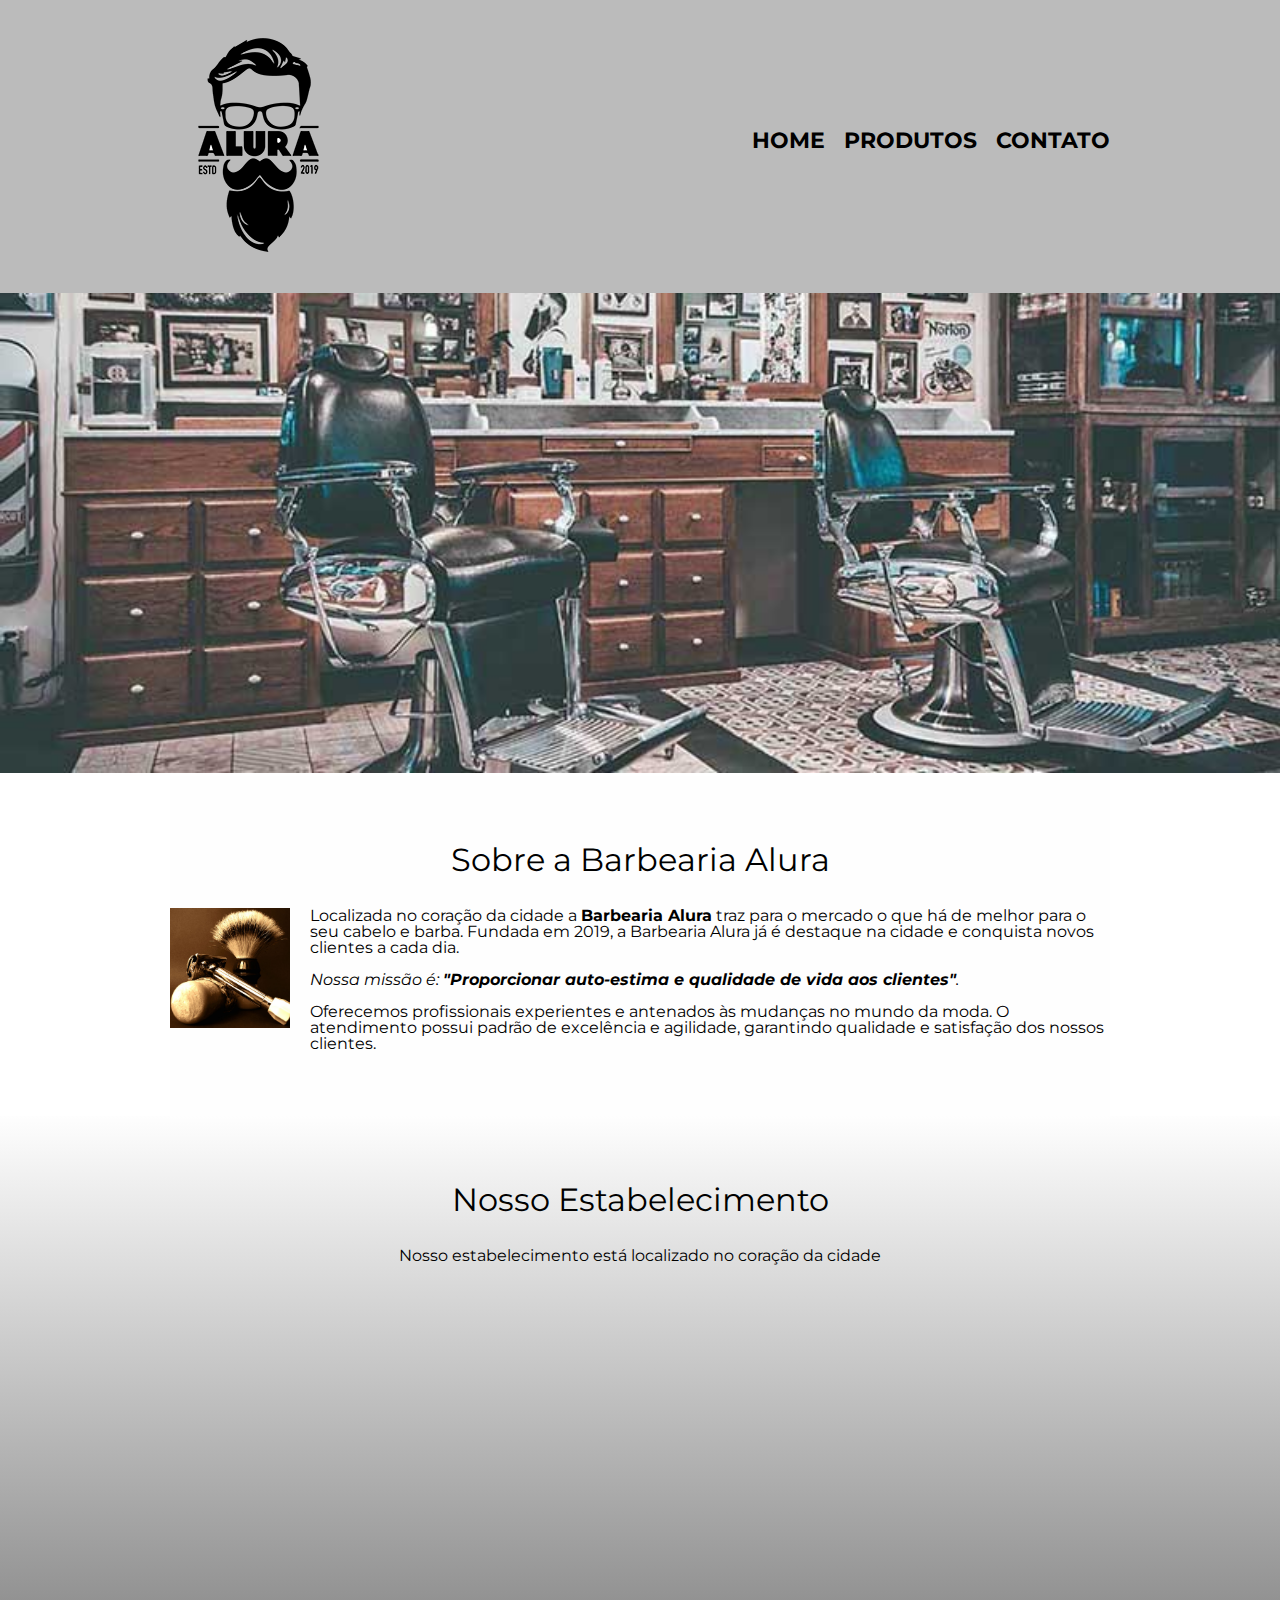
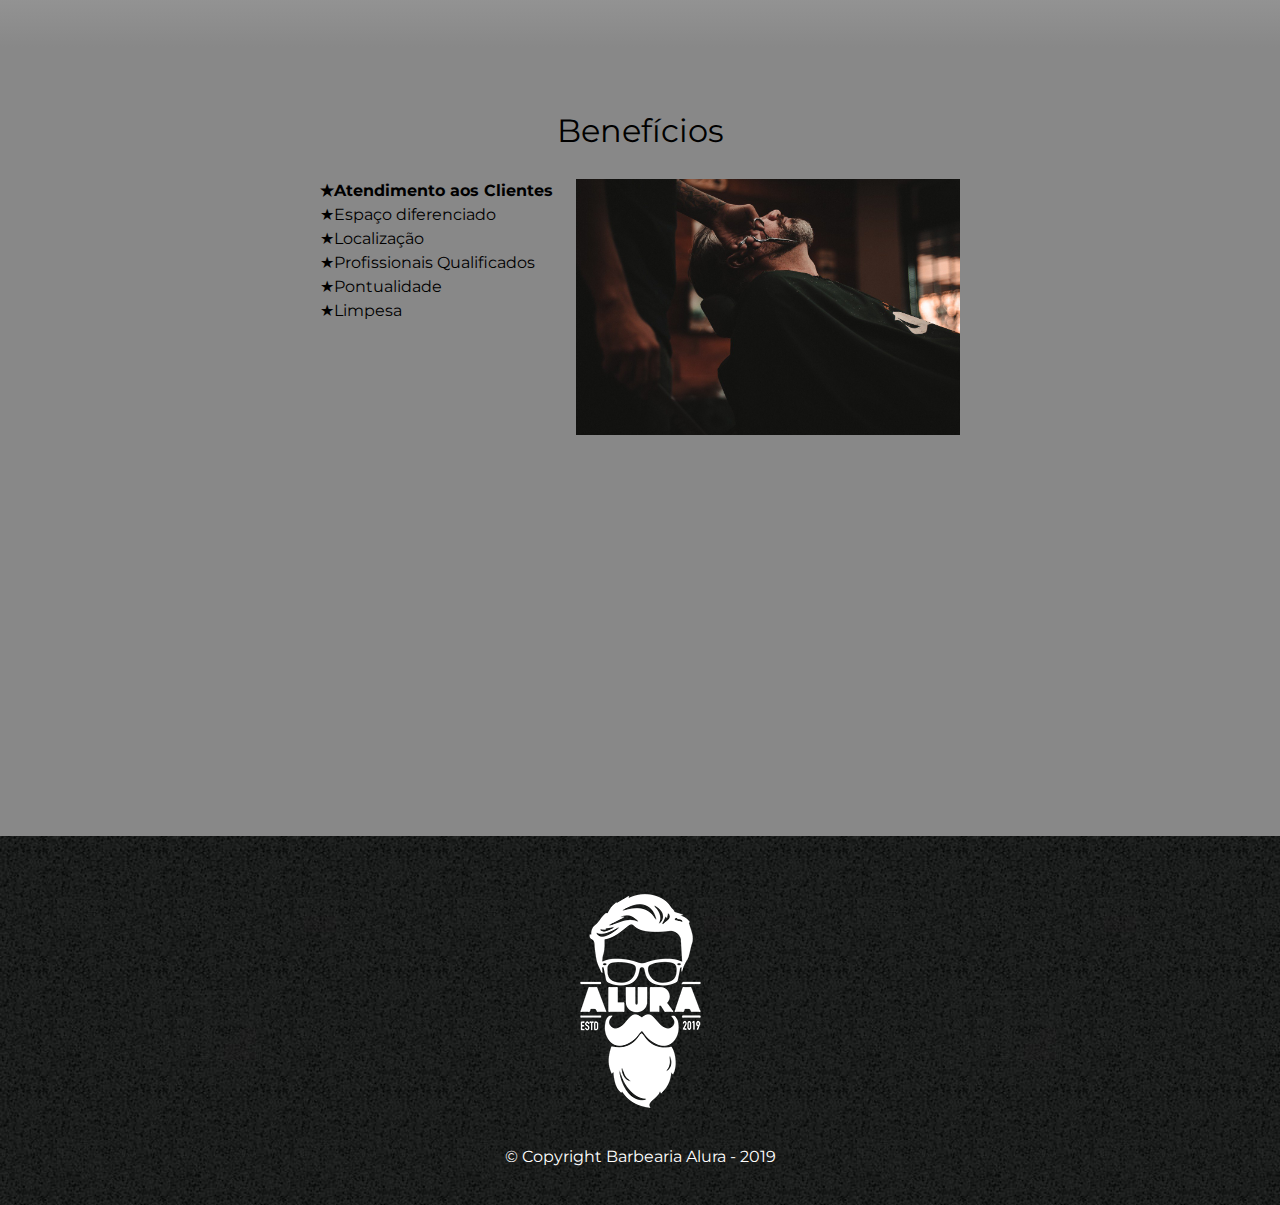
<file: index.html>
<!DOCTYPE html>
<html lang="pt-br">
	<head>
		<meta charset="UTF-8">
		<title>Barbearia Alura</title>
		<link rel="stylesheet" href="css/reset.css">
		<link rel="stylesheet" href="css/style.css">
		<link href="https://fonts.googleapis.com/css2?family=Montserrat&display=swap" rel="stylesheet">
		
	</head>

	<body>
		<header>
			<div class="caixa">
				<h1><img src="img/logo.png" alt="Logo da Barbearia Alura"></h1>

				<nav>
					<ul>
						<li><a href="index.html">Home</a></li>
						<li><a href="produtos.html">Produtos</a></li>
						<li><a href="contato.html">Contato</a></li>
					</ul>
				</nav>
			</div>
		</header>

		<img class="banner" src="img/banner.jpg">

		<main>
			
			<section class="principal">
				<h2 class="titulo-principal">Sobre a Barbearia Alura</h2>
				
				<img class="utensilios" src="img/utensilios.jpg" alt="Utensilios">

				<p>Localizada no coração da cidade a <strong>Barbearia Alura</strong> traz para o mercado o que há de melhor para o seu cabelo e barba. Fundada em 2019, a Barbearia Alura já é destaque na cidade e conquista novos clientes a cada dia.</p>
	
				<p id="missao"><em>Nossa missão é: <strong>"Proporcionar auto-estima e qualidade de vida aos clientes"</strong>.</em></p>
	
				<p>Oferecemos profissionais experientes e antenados às mudanças no mundo da moda. O atendimento possui padrão de excelência e agilidade, garantindo qualidade e satisfação dos nossos clientes.</p>
			</section>

			<section class="mapa">
				<h3 class="titulo-principal">Nosso Estabelecimento</h3>
				<p>Nosso estabelecimento está localizado no coração da cidade</p>
				
				<div class="mapa-conteudo">
					<iframe src="https://www.google.com/maps/embed?pb=!1m18!1m12!1m3!1d3605.5672483544313!2d-49.24852488549384!3d-25.352298636035705!2m3!1f0!2f0!3f0!3m2!1i1024!2i768!4f13.1!3m3!1m2!1s0x94dce708ff63ca4d%3A0xf740f1ef2719875!2sRua%20Alberto%20Otto%2C%201316%20-%20Santa%20C%C3%A2ndida%2C%20Curitiba%20-%20PR%2C%2082710-150!5e0!3m2!1spt-BR!2sbr!4v1670526378612!5m2!1spt-BR!2sbr" width="100%" height="300" style="border:0;" allowfullscreen="" loading="lazy" referrerpolicy="no-referrer-when-downgrade"></iframe>
				</div>
			</section>
	
			<section class="beneficios">
				<h3 class="titulo-principal">Benefícios</h3>

				<div class="conteudo-beneficios">
					<ul class="lista-beneficios">
						<li class="itens">Atendimento aos Clientes</li>
						<li class="itens">Espaço diferenciado</li>
						<li class="itens">Localização</li>
						<li class="itens">Profissionais Qualificados</li>
						<li class="itens">Pontualidade</li>
						<li class="itens">Limpesa</li>
					</ul><img src="img/beneficios.jpg" class="imagem-beneficios">
				</div>
					
				<div class="video">
					<iframe width="560" height="315" src="https://www.youtube.com/embed/AceOvKXaVoo" title="YouTube video player" frameborder="0" allow="accelerometer; autoplay; clipboard-write; encrypted-media; gyroscope; picture-in-picture" allowfullscreen></iframe>
				</div>
				
			</section>
		</main>
		
		<footer>
			<img src="img/logo-branco.png">
			<p class="copyright">&copy; Copyright Barbearia Alura - 2019</p>
		</footer>
	</body>
</html>
</file>
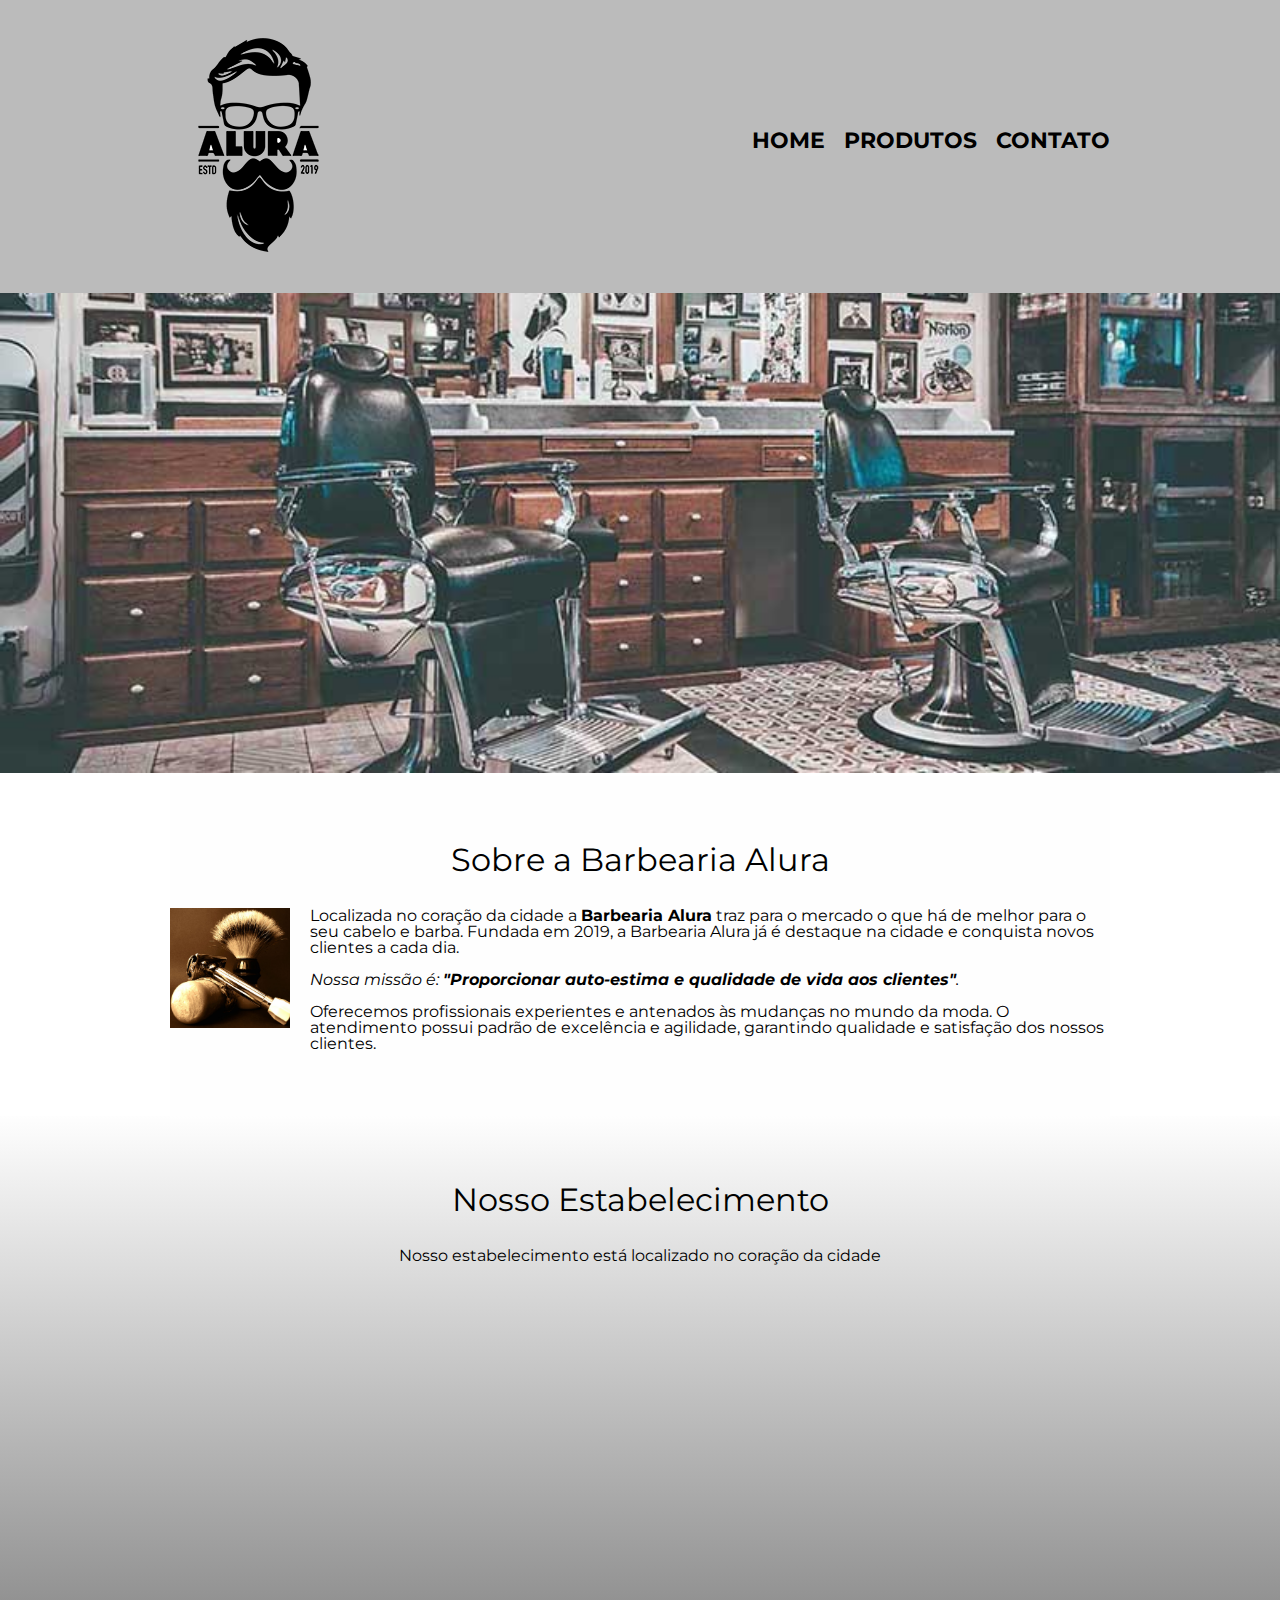
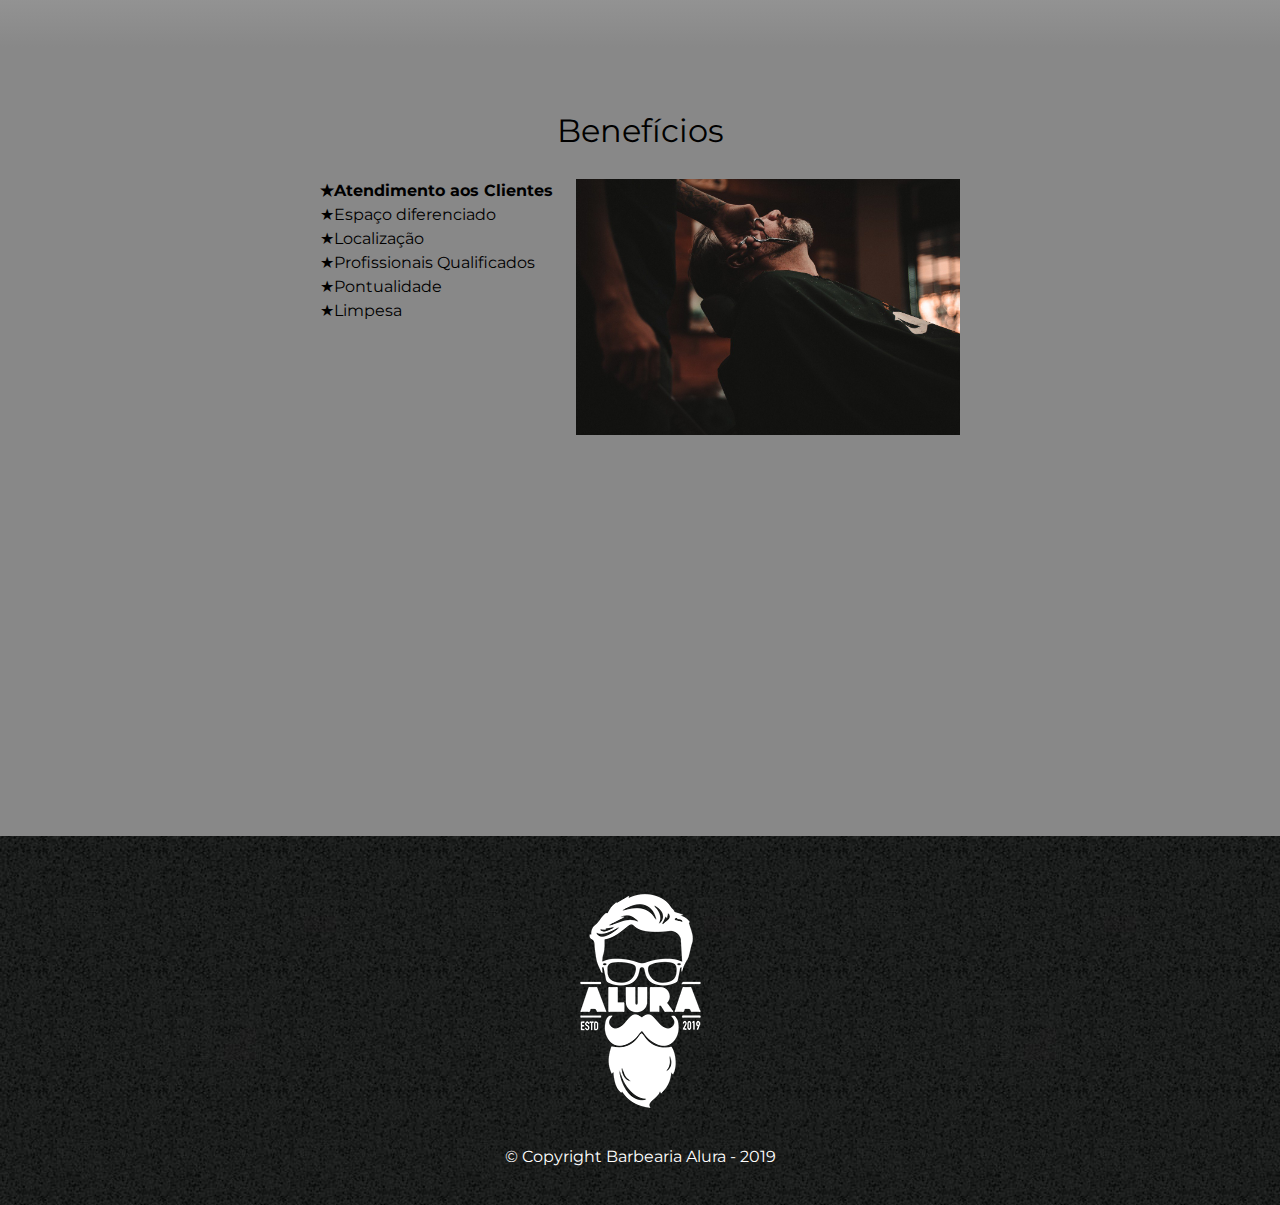
<file: barb alura/barb alura/index.html>
<!DOCTYPE html>
<html lang="pt-br">
	<head>
		<meta charset="UTF-8">
		<title>Barbearia Alura</title>
		<link rel="stylesheet" href="reset.css">
		<link rel="stylesheet" href="style.css">
		<link href="https://fonts.googleapis.com/css2?family=Montserrat&display=swap" rel="stylesheet">
		
	</head>

	<body>
		<header>
			<div class="caixa">
				<h1><img src="logo.png" alt="Logo da Barbearia Alura"></h1>

				<nav>
					<ul>
						<li><a href="index.html">Home</a></li>
						<li><a href="produtos.html">Produtos</a></li>
						<li><a href="contato.html">Contato</a></li>
					</ul>
				</nav>
			</div>
		</header>

		<img class="banner" src="banner.jpg">

		<main>
			
			<section class="principal">
				<h2 class="titulo-principal">Sobre a Barbearia Alura</h2>
				
				<img class="utensilios" src="utensilios.jpg" alt="Utensilios">

				<p>Localizada no coração da cidade a <strong>Barbearia Alura</strong> traz para o mercado o que há de melhor para o seu cabelo e barba. Fundada em 2019, a Barbearia Alura já é destaque na cidade e conquista novos clientes a cada dia.</p>
	
				<p id="missao"><em>Nossa missão é: <strong>"Proporcionar auto-estima e qualidade de vida aos clientes"</strong>.</em></p>
	
				<p>Oferecemos profissionais experientes e antenados às mudanças no mundo da moda. O atendimento possui padrão de excelência e agilidade, garantindo qualidade e satisfação dos nossos clientes.</p>
			</section>

			<section class="mapa">
				<h3 class="titulo-principal">Nosso Estabelecimento</h3>
				<p>Nosso estabelecimento está localizado no coração da cidade</p>
				
				<div class="mapa-conteudo">
					<iframe src="https://www.google.com/maps/embed?pb=!1m18!1m12!1m3!1d3605.5672483544313!2d-49.24852488549384!3d-25.352298636035705!2m3!1f0!2f0!3f0!3m2!1i1024!2i768!4f13.1!3m3!1m2!1s0x94dce708ff63ca4d%3A0xf740f1ef2719875!2sRua%20Alberto%20Otto%2C%201316%20-%20Santa%20C%C3%A2ndida%2C%20Curitiba%20-%20PR%2C%2082710-150!5e0!3m2!1spt-BR!2sbr!4v1670526378612!5m2!1spt-BR!2sbr" width="100%" height="300" style="border:0;" allowfullscreen="" loading="lazy" referrerpolicy="no-referrer-when-downgrade"></iframe>
				</div>
			</section>
	
			<section class="beneficios">
				<h3 class="titulo-principal">Benefícios</h3>

				<div class="conteudo-beneficios">
					<ul class="lista-beneficios">
						<li class="itens">Atendimento aos Clientes</li>
						<li class="itens">Espaço diferenciado</li>
						<li class="itens">Localização</li>
						<li class="itens">Profissionais Qualificados</li>
						<li class="itens">Pontualidade</li>
						<li class="itens">Limpesa</li>
					</ul><img src="beneficios.jpg" class="imagem-beneficios">
				</div>
					
				<div class="video">
					<iframe width="560" height="315" src="https://www.youtube.com/embed/AceOvKXaVoo" title="YouTube video player" frameborder="0" allow="accelerometer; autoplay; clipboard-write; encrypted-media; gyroscope; picture-in-picture" allowfullscreen></iframe>
				</div>
				
			</section>
		</main>
		
		<footer>
			<img src="logo-branco.png">
			<p class="copyright">&copy; Copyright Barbearia Alura - 2019</p>
		</footer>
	</body>
</html>
</file>
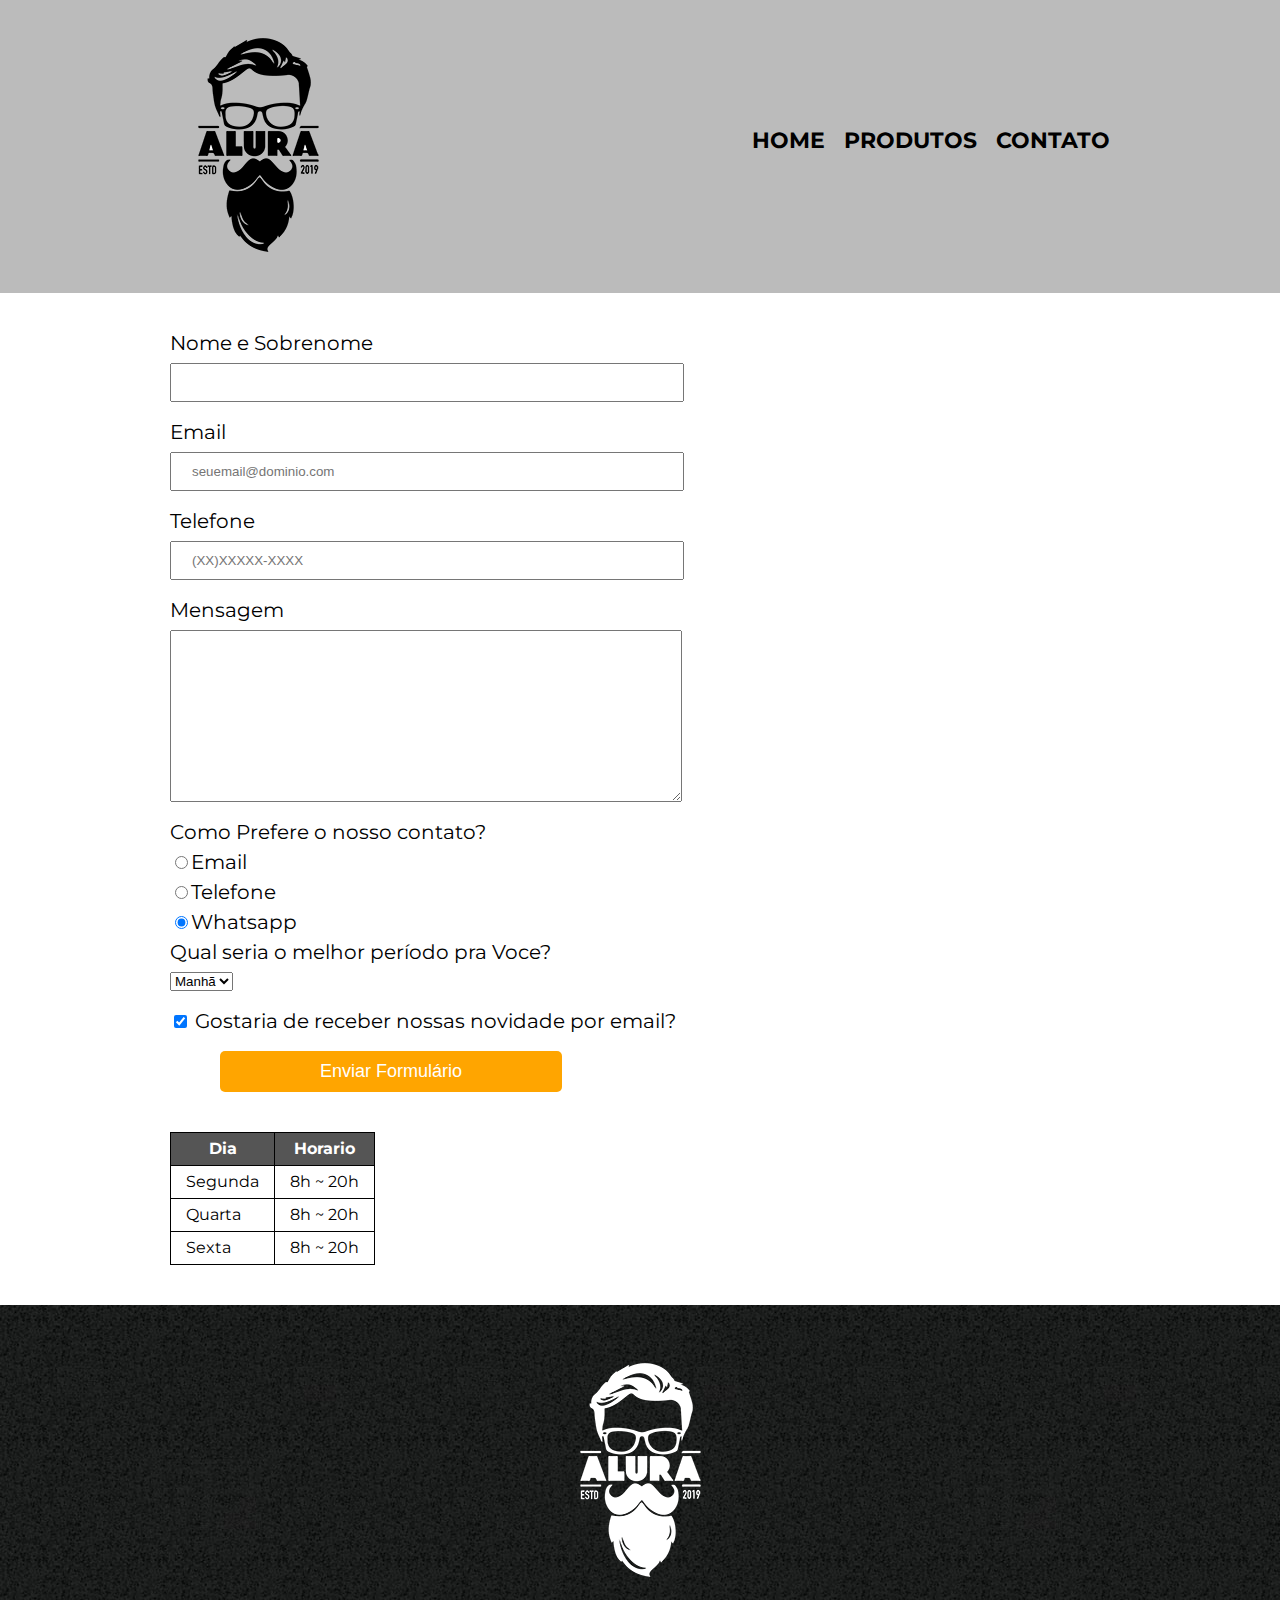
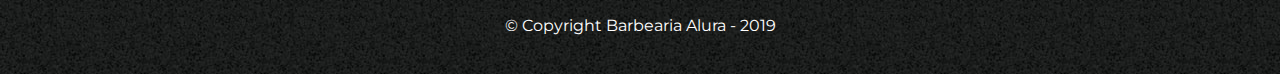
<file: contato.html>
<!DOCTYPE html>
<html>
	<head>
		<meta charset="UTF-8">
		<title>Contato</title>

		<link rel="stylesheet" href="css/reset.css">
		<link rel="stylesheet" href="css/style.css">
		<link href="https://fonts.googleapis.com/css2?family=Montserrat&display=swap" rel="stylesheet">
	</head>
	<body>
		<header>
			<div class="caixa">
				<h1><img src="img/logo.png" alt="Logo da Barbearia Alura"></h1>

				<nav>
					<ul>
						<li><a href="index.html">Home</a></li>
						<li><a href="produtos.html">Produtos</a></li>
						<li><a href="contato.html">Contato</a></li>
					</ul>
				</nav>
			</div>
		</header>
        
        <main class="main-contato">
			<form>
				<label for="nomesobrenome">Nome e Sobrenome</label> 
				<input type="text" id="nomesobrenome" class="input-padrao" required >

				<label for="email">Email</label>
				<input type="email" id="email"class="input-padrao" required placeholder="seuemail@dominio.com">

				<label for="telefone">Telefone</label>
				<input type="tel" id="telefone"class="input-padrao" required placeholder="(XX)XXXXX-XXXX">

				<label for="mensagem">Mensagem</label>
				<textarea id="mensagem" cols="70" rows="10"class="input-padrao"></textarea required>

				<fieldset>
					<legend>Como Prefere o nosso contato?</legend>
					<label for="radio-email"><input type="radio" name="contato" value="email" id="radio-email">Email</label>
					<label for="radio-telefone"><input type="radio" name="contato" value="telefone" id="radio-telefone">Telefone</label>
					<label for="radio-wpp"><input type="radio" name="contato" value="whatsapp" id="radio-wpp" checked>Whatsapp</label>
				</fieldset>

				<fieldset>
					<legend>Qual seria o melhor período pra Voce?</legend>
					<select>
						<option>Manhã</option>
						<option>Tarde</option>
						<option>Noite</option>
					</select>
				</fieldset>
				
				<label class="checkbox"> <input type="checkbox" checked> Gostaria de receber nossas novidade por email?</label>
				
				<input type="submit" value="Enviar Formulário" class="enviar">

			</form>

			<table>
				<thead>
					<tr>
						<th>Dia</th>
						<th>Horario</th>
					</tr>
				</thead>
				<tbody>
					<tr>
						<td>Segunda</td>
						<td>8h ~ 20h</td>
					</tr>
					<tr>
						<td>Quarta</td>
						<td>8h ~ 20h</td>
					</tr>
					<tr>
						<td>Sexta</td>
						<td>8h ~ 20h</td>
					</tr>
				</tbody>
			</table>
			
		</main>

		
       
        <footer>
			<img src="img/logo-branco.png">
			<p class="copyright">&copy; Copyright Barbearia Alura - 2019</p>
		</footer>
	</body>
</html>
</file>
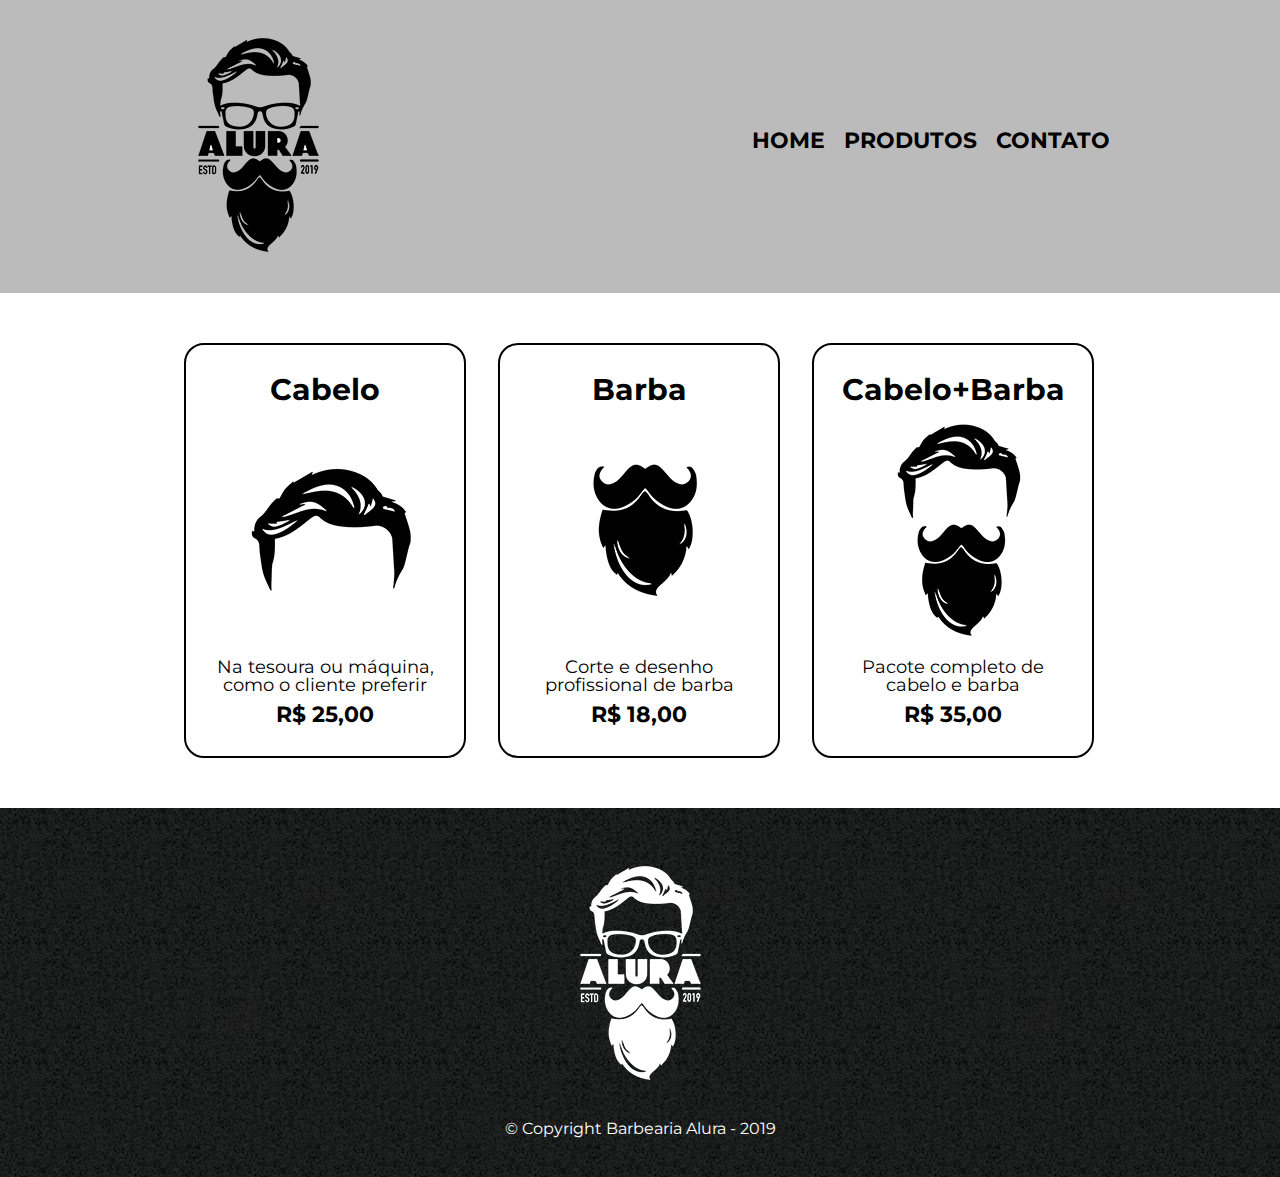
<file: produtos.html>
<!DOCTYPE html>
<html>
	<head>
		<meta charset="UTF-8">
		<title>Produtos - Barbearia Alura</title>

		<link rel="stylesheet" href="css/reset.css">
		<link rel="stylesheet" href="css/style.css">
		<link href="https://fonts.googleapis.com/css2?family=Montserrat&display=swap" rel="stylesheet">
	</head>
	<body>
		<header>
			<div class="caixa">
				<h1><img src="img/logo.png"></h1>

				<nav>
					<ul>
						<li><a href="index.html">Home</a></li>
						<li><a href="produtos.html">Produtos</a></li>
						<li><a href="contato.html">Contato</a></li>
					</ul>
				</nav>
			</div>
		</header>

		<main>
			<ul class="produtos">
				<li>
					<h2>Cabelo</h2>
					<img src="img/cabelo.jpg">
					<p class="produto-descricao">Na tesoura ou máquina, como o cliente preferir</p>
					<p class="produto-preco">R$ 25,00</p>
				</li>
				<li>
					<h2>Barba</h2>
					<img src="img/barba.jpg">
					<p class="produto-descricao">Corte e desenho profissional de barba</p>
					<p class="produto-preco">R$ 18,00</p>
				</li>
				<li>
					<h2>Cabelo+Barba</h2>
					<img src="img/cabelo+barba.jpg">
					<p class="produto-descricao">Pacote completo de cabelo e barba</p>
					<p class="produto-preco">R$ 35,00</p>
				</li>
			</ul>
		</main>

		<footer>
			<img src="img/logo-branco.png">
			<p class="copyright">&copy; Copyright Barbearia Alura - 2019</p>
		</footer>
	</body>
</html>
</file>
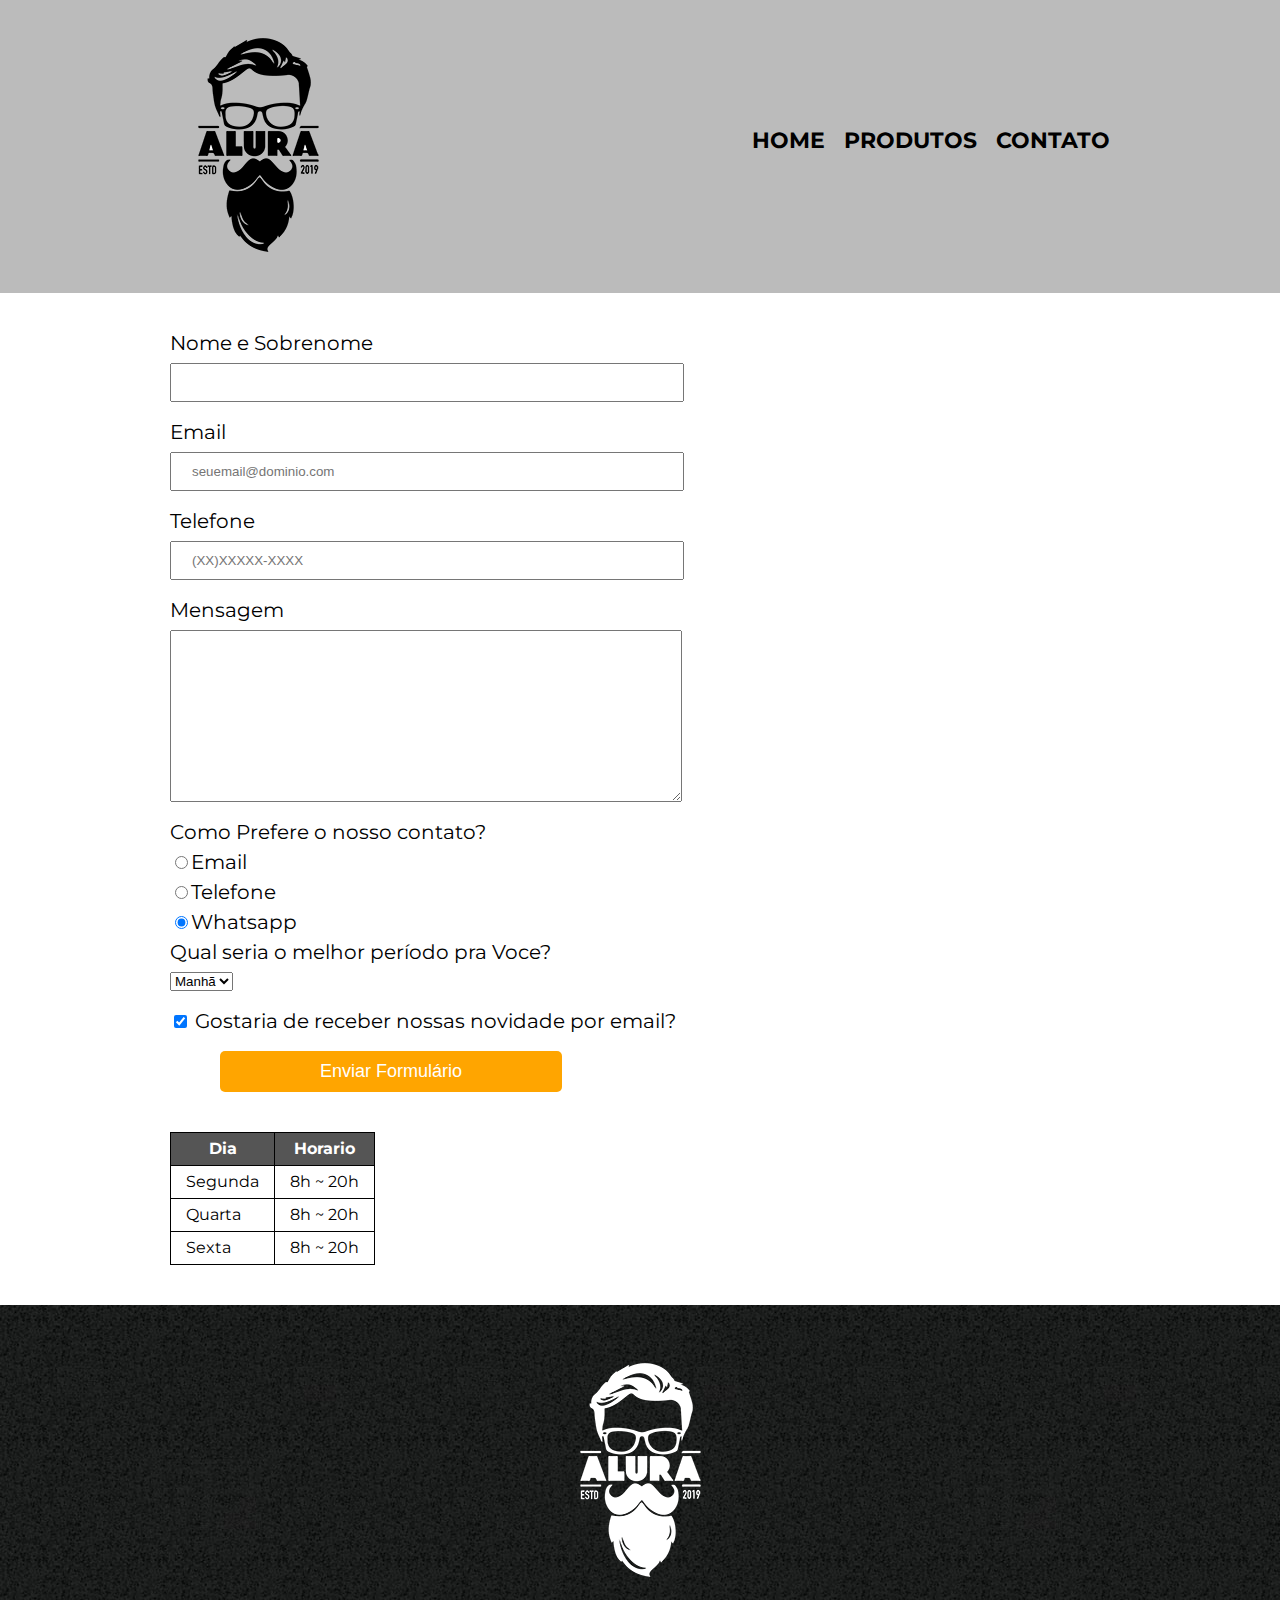
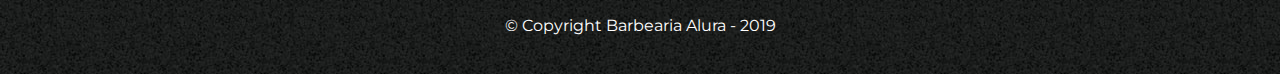
<file: barb alura/barb alura/contato.html>
<!DOCTYPE html>
<html>
	<head>
		<meta charset="UTF-8">
		<title>Contato</title>

		<link rel="stylesheet" href="reset.css">
		<link rel="stylesheet" href="style.css">
		<link href="https://fonts.googleapis.com/css2?family=Montserrat&display=swap" rel="stylesheet">
	</head>
	<body>
		<header>
			<div class="caixa">
				<h1><img src="logo.png" alt="Logo da Barbearia Alura"></h1>

				<nav>
					<ul>
						<li><a href="index.html">Home</a></li>
						<li><a href="produtos.html">Produtos</a></li>
						<li><a href="contato.html">Contato</a></li>
					</ul>
				</nav>
			</div>
		</header>
        
        <main class="main-contato">
			<form>
				<label for="nomesobrenome">Nome e Sobrenome</label> 
				<input type="text" id="nomesobrenome" class="input-padrao" required >

				<label for="email">Email</label>
				<input type="email" id="email"class="input-padrao" required placeholder="seuemail@dominio.com">

				<label for="telefone">Telefone</label>
				<input type="tel" id="telefone"class="input-padrao" required placeholder="(XX)XXXXX-XXXX">

				<label for="mensagem">Mensagem</label>
				<textarea id="mensagem" cols="70" rows="10"class="input-padrao"></textarea required>

				<fieldset>
					<legend>Como Prefere o nosso contato?</legend>
					<label for="radio-email"><input type="radio" name="contato" value="email" id="radio-email">Email</label>
					<label for="radio-telefone"><input type="radio" name="contato" value="telefone" id="radio-telefone">Telefone</label>
					<label for="radio-wpp"><input type="radio" name="contato" value="whatsapp" id="radio-wpp" checked>Whatsapp</label>
				</fieldset>

				<fieldset>
					<legend>Qual seria o melhor período pra Voce?</legend>
					<select>
						<option>Manhã</option>
						<option>Tarde</option>
						<option>Noite</option>
					</select>
				</fieldset>
				
				<label class="checkbox"> <input type="checkbox" checked> Gostaria de receber nossas novidade por email?</label>
				
				<input type="submit" value="Enviar Formulário" class="enviar">

			</form>

			<table>
				<thead>
					<tr>
						<th>Dia</th>
						<th>Horario</th>
					</tr>
				</thead>
				<tbody>
					<tr>
						<td>Segunda</td>
						<td>8h ~ 20h</td>
					</tr>
					<tr>
						<td>Quarta</td>
						<td>8h ~ 20h</td>
					</tr>
					<tr>
						<td>Sexta</td>
						<td>8h ~ 20h</td>
					</tr>
				</tbody>
			</table>
			
		</main>

		
       
        <footer>
			<img src="logo-branco.png">
			<p class="copyright">&copy; Copyright Barbearia Alura - 2019</p>
		</footer>
	</body>
</html>
</file>
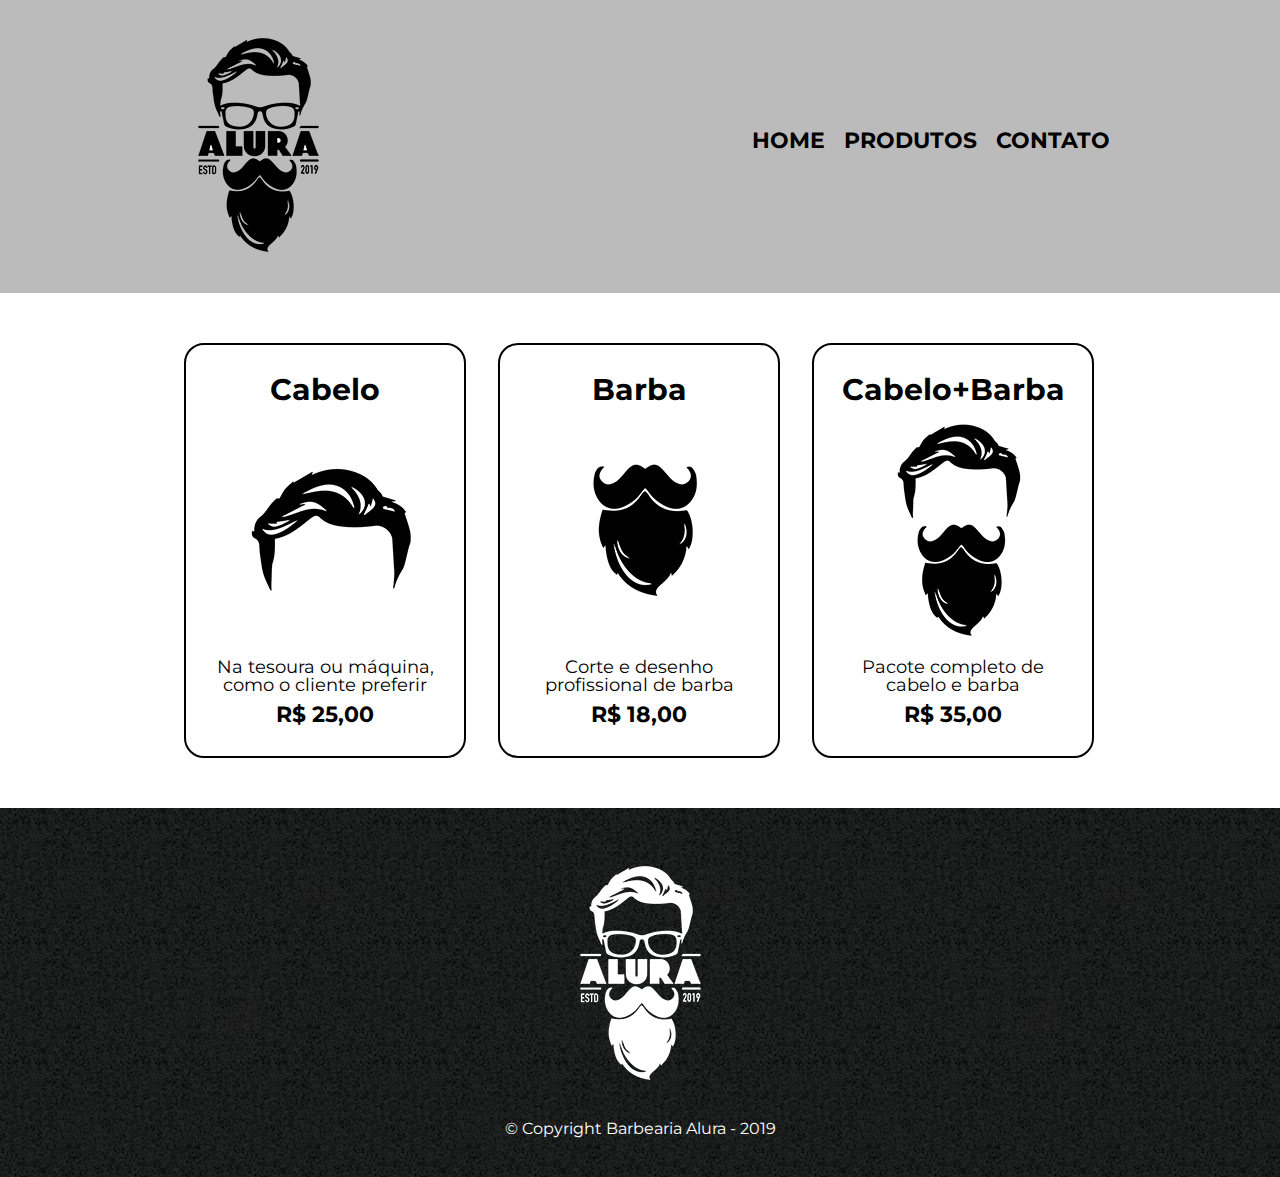
<file: barb alura/barb alura/produtos.html>
<!DOCTYPE html>
<html>
	<head>
		<meta charset="UTF-8">
		<title>Produtos - Barbearia Alura</title>

		<link rel="stylesheet" href="reset.css">
		<link rel="stylesheet" href="style.css">
		<link href="https://fonts.googleapis.com/css2?family=Montserrat&display=swap" rel="stylesheet">
	</head>
	<body>
		<header>
			<div class="caixa">
				<h1><img src="logo.png"></h1>

				<nav>
					<ul>
						<li><a href="index.html">Home</a></li>
						<li><a href="produtos.html">Produtos</a></li>
						<li><a href="contato.html">Contato</a></li>
					</ul>
				</nav>
			</div>
		</header>

		<main>
			<ul class="produtos">
				<li>
					<h2>Cabelo</h2>
					<img src="cabelo.jpg">
					<p class="produto-descricao">Na tesoura ou máquina, como o cliente preferir</p>
					<p class="produto-preco">R$ 25,00</p>
				</li>
				<li>
					<h2>Barba</h2>
					<img src="barba.jpg">
					<p class="produto-descricao">Corte e desenho profissional de barba</p>
					<p class="produto-preco">R$ 18,00</p>
				</li>
				<li>
					<h2>Cabelo+Barba</h2>
					<img src="cabelo+barba.jpg">
					<p class="produto-descricao">Pacote completo de cabelo e barba</p>
					<p class="produto-preco">R$ 35,00</p>
				</li>
			</ul>
		</main>

		<footer>
			<img src="logo-branco.png">
			<p class="copyright">&copy; Copyright Barbearia Alura - 2019</p>
		</footer>
	</body>
</html>
</file>
<file: css/style.css>
body{
	font-family: 'Montserrat', sans-serif;
}

header {
	background: #BBBBBB;
	padding: 20px 0;
}

.caixa {
	position: relative;
	width: 940px;
	margin: 0 auto;
}

nav {
	position: absolute;
	top: 110px;
	right: 0;
}

nav li {
	display: inline;
	margin: 0 0 0 15px;
}

nav a {
	text-transform: uppercase;
	color: #000000;
	font-weight: bold;
	font-size: 22px;
	text-decoration: none;
}


nav a:hover{
	color: #C78C19;
	text-decoration: underline;
}


.produtos {
	width: 940px;
	margin: 0 auto;
	padding: 50px 0;
}

.produtos li {
	display: inline-block;
	text-align: center;
	width: 30%;
	vertical-align: top;
	margin: 0 1.5%;
	padding: 30px 20px;
	box-sizing: border-box;
	border: 2.5px solid #000000;
	border-radius: 20px;
}

.produtos li:hover{
	border-color: #C78C19;
}

.produtos li:active{
	border-color: green;
}

.produtos li:hover h2 {
	font-size: 34px;
}

.produtos h2 {
	font-size: 30px;
	font-weight: bold;
}

.produto-descricao {
	font-size: 18px;
}

.produto-preco {
	font-size: 22px;
	font-weight: bold;
	margin-top: 10px;
}

footer{
	text-align: Center;
	background: url(bg.jpg);
	padding: 40px 0;
}

.copyright{
	color: white;
	font-size: 16px;
	margin-top: 20px;
}

.main-contato{
	width: 940px;
	margin: 0 auto;
}

form{
	margin: 40px 0;
}

form label, form legend {
	display: block;
	font-size: 20px;
	margin-bottom: 10px;
}

.input-padrao{
	display: block;
	margin-bottom: 20px;
	padding: 10px 20px;
	width: 50%;
}

.checkbox{
	margin: 20px 0;
}

.enviar{
	background-color: orange;
	color: white;
	padding: 10px 100px;
	border: none;
	border-radius: 5px;
	transition: 1s ;
	margin-left: 50px;
	font-size: 18px;
}

.enviar:hover{
	background-color: darkorange;
	transform: scale(1.1);
	cursor: pointer;
}

table{
	margin: 20px 0 40px;
}

thead{
	background-color: #555555;
	color: white;
	font-weight: bold;

}

td, th{
	border: 1px solid #000000;
	padding: 8px 15px;
}

/* css da pagina inicial*/

.banner{
	width: 100%;
}

.titulo-principal{
	text-align: center;
	font-size: 2em;
	margin: 20px 0 1em;
	clear: left;

}


.principal{
	padding: 3em 0;
	background-color: #FEFEFE;
	width: 940px;
	margin: 0 auto;
}

.principal p{
	margin: 0 0 1em;
}

.principal strong{
	font-weight: bold;
}  

.principal em{
	font-style: italic;
}

.utensilios{
	width: 120px;
	float: left;
	margin: 0 20px 20px 0;
}
.mapa{
	padding: 3em 0;
	background: linear-gradient(#FEFEFE, #888888);
}

.mapa-conteudo{
	width: 940px;
	margin: 0 auto;
}

.mapa p{
	margin: 0 0 2em;
	text-align: center;
}

.beneficios{
	padding: 3em 0;
	background-color: #888888;
}

.itens{
	line-height: 1.5;
}

.itens:first-child{
	font-weight: bold;
}

.itens:before{
	content: "★";
}

.conteudo-beneficios{
	width: 640px;
	margin: 0 auto;

}

.lista-beneficios{
	width: 40%;
	display: inline-block;
	vertical-align: top;

}

.imagem-beneficios{
	width: 60%;
	opacity: 1;
	transition: 400ms;
}
.imagem-beneficios:hover{
	opacity: 0.8;
}

.video{
	width: 560px;
	margin: 1em auto;
}
</file>
<file: barb alura/barb alura/style.css>
body{
	font-family: 'Montserrat', sans-serif;
}

header {
	background: #BBBBBB;
	padding: 20px 0;
}

.caixa {
	position: relative;
	width: 940px;
	margin: 0 auto;
}

nav {
	position: absolute;
	top: 110px;
	right: 0;
}

nav li {
	display: inline;
	margin: 0 0 0 15px;
}

nav a {
	text-transform: uppercase;
	color: #000000;
	font-weight: bold;
	font-size: 22px;
	text-decoration: none;
}


nav a:hover{
	color: #C78C19;
	text-decoration: underline;
}


.produtos {
	width: 940px;
	margin: 0 auto;
	padding: 50px 0;
}

.produtos li {
	display: inline-block;
	text-align: center;
	width: 30%;
	vertical-align: top;
	margin: 0 1.5%;
	padding: 30px 20px;
	box-sizing: border-box;
	border: 2.5px solid #000000;
	border-radius: 20px;
}

.produtos li:hover{
	border-color: #C78C19;
}

.produtos li:active{
	border-color: green;
}

.produtos li:hover h2 {
	font-size: 34px;
}

.produtos h2 {
	font-size: 30px;
	font-weight: bold;
}

.produto-descricao {
	font-size: 18px;
}

.produto-preco {
	font-size: 22px;
	font-weight: bold;
	margin-top: 10px;
}

footer{
	text-align: Center;
	background: url(bg.jpg);
	padding: 40px 0;
}

.copyright{
	color: white;
	font-size: 16px;
	margin-top: 20px;
}

.main-contato{
	width: 940px;
	margin: 0 auto;
}

form{
	margin: 40px 0;
}

form label, form legend {
	display: block;
	font-size: 20px;
	margin-bottom: 10px;
}

.input-padrao{
	display: block;
	margin-bottom: 20px;
	padding: 10px 20px;
	width: 50%;
}

.checkbox{
	margin: 20px 0;
}

.enviar{
	background-color: orange;
	color: white;
	padding: 10px 100px;
	border: none;
	border-radius: 5px;
	transition: 1s ;
	margin-left: 50px;
	font-size: 18px;
}

.enviar:hover{
	background-color: darkorange;
	transform: scale(1.1);
	cursor: pointer;
}

table{
	margin: 20px 0 40px;
}

thead{
	background-color: #555555;
	color: white;
	font-weight: bold;

}

td, th{
	border: 1px solid #000000;
	padding: 8px 15px;
}

/* css da pagina inicial*/

.banner{
	width: 100%;
}

.titulo-principal{
	text-align: center;
	font-size: 2em;
	margin: 20px 0 1em;
	clear: left;

}


.principal{
	padding: 3em 0;
	background-color: #FEFEFE;
	width: 940px;
	margin: 0 auto;
}

.principal p{
	margin: 0 0 1em;
}

.principal strong{
	font-weight: bold;
}  

.principal em{
	font-style: italic;
}

.utensilios{
	width: 120px;
	float: left;
	margin: 0 20px 20px 0;
}
.mapa{
	padding: 3em 0;
	background: linear-gradient(#FEFEFE, #888888);
}

.mapa-conteudo{
	width: 940px;
	margin: 0 auto;
}

.mapa p{
	margin: 0 0 2em;
	text-align: center;
}

.beneficios{
	padding: 3em 0;
	background-color: #888888;
}

.itens{
	line-height: 1.5;
}

.itens:first-child{
	font-weight: bold;
}

.itens:before{
	content: "★";
}

.conteudo-beneficios{
	width: 640px;
	margin: 0 auto;

}

.lista-beneficios{
	width: 40%;
	display: inline-block;
	vertical-align: top;

}

.imagem-beneficios{
	width: 60%;
	opacity: 1;
	transition: 400ms;
}
.imagem-beneficios:hover{
	opacity: 0.8;
}

.video{
	width: 560px;
	margin: 1em auto;
}
</file>
